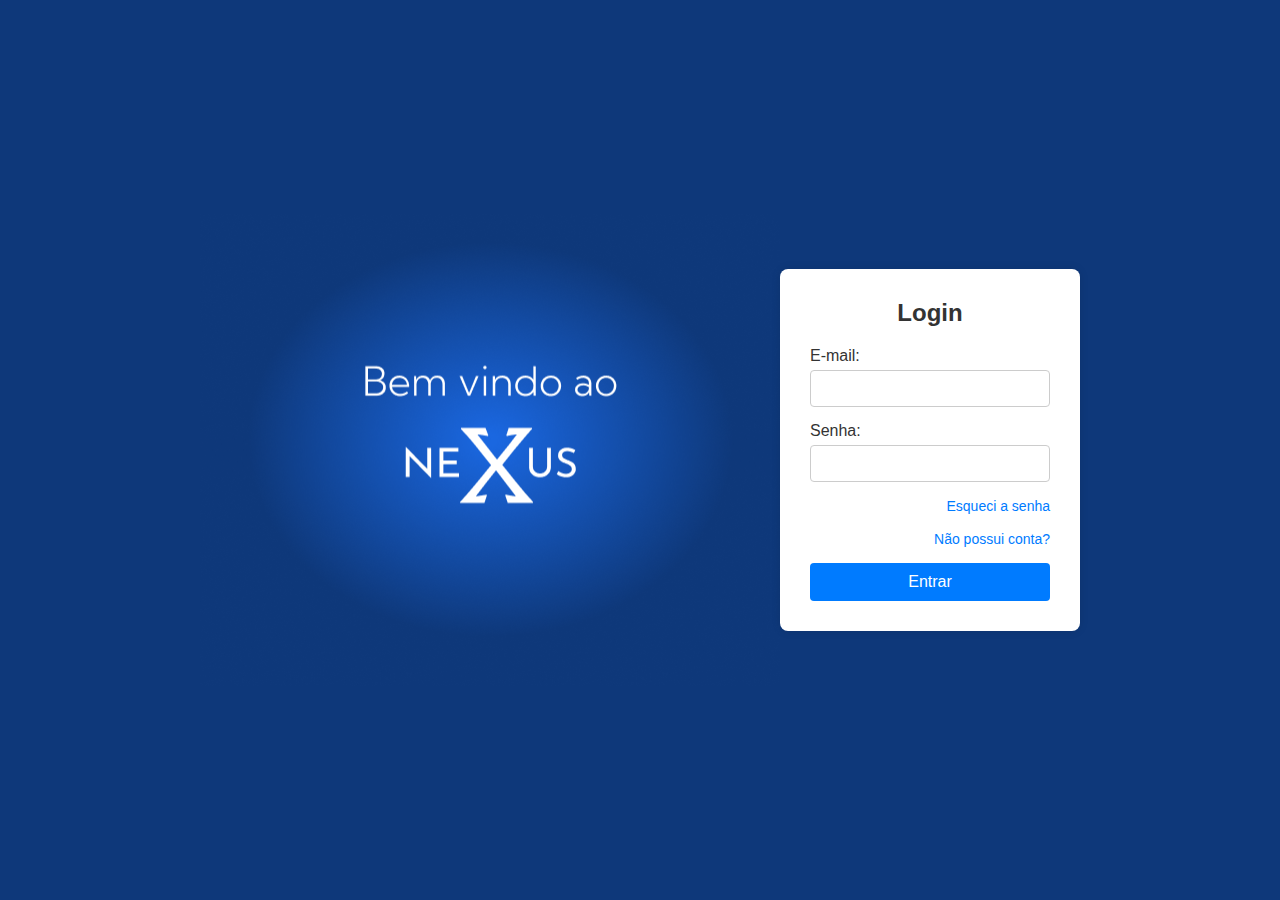
<file: index.html>
<!DOCTYPE html>
<html lang="pt-BR">
<head>
    <meta charset="UTF-8">
    <meta name="viewport" content="width=device-width, initial-scale=1.0">
    <title>Página de Login</title>
    <link rel="stylesheet" href="main.css">
</head>
<body>
    <img class="logo" src="img/bb.png">
    <div class="login-container">
        <h2>Login</h2>
        <form action="#" method="POST">
            <div class="input-group">
                <label for="email">E-mail:</label>
                <input type="email" id="email" name="email" required>
            </div>
            <div class="input-group">
                <label for="password">Senha:</label>
                <input type="password" id="password" name="password" required>
            </div>
            <div class="forgot-password">
                <a href="recusenha.html">Esqueci a senha</a>
            </div>
            <div class="novo-cadastro">
                <a href="conta.html">Não possui conta?</a>
            </div>
            <button type="submit">Entrar</button>
        </form>
    </div>
</body>
</html>
</file>
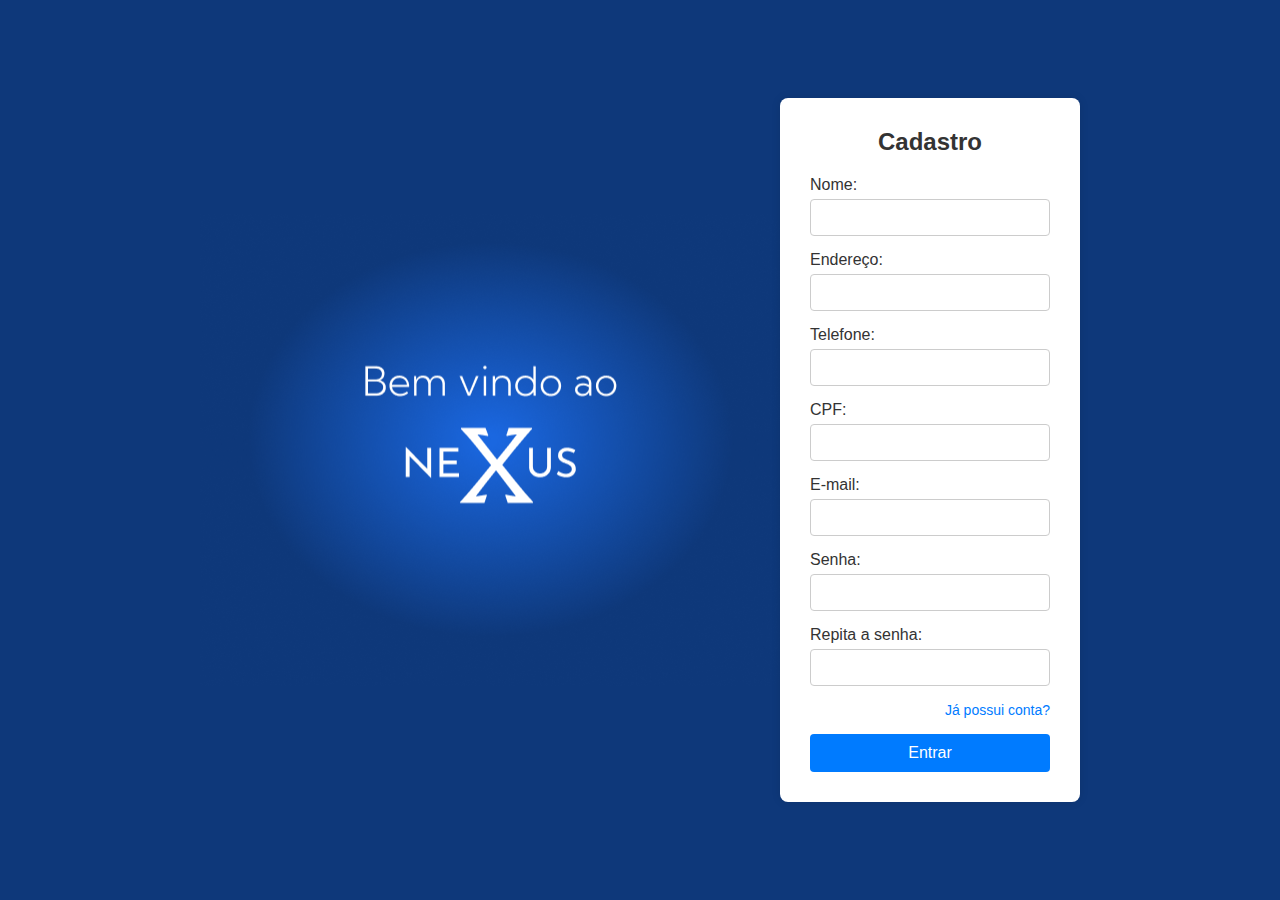
<file: conta.html>
<!DOCTYPE html>
<html lang="pt-BR">
<head>
    <meta charset="UTF-8">
    <meta name="viewport" content="width=device-width, initial-scale=1.0">
    <title>Cadastro</title>
    <link rel="stylesheet" href="conta.css">
</head>
<body>
    <img class="logo" src="img/bb.png">
    <div class="login-container">
        <h2>Cadastro</h2>
        <form action="#" method="POST">
            <div class="input-group">
                <label for="name">Nome:</label>
                <input type="name" id="email" name="name" required>
            </div>
            <div class="input-group">
                <label for="name">Endereço:</label>
                <input type="name" id="email" name="name" required>
            </div>
            <div class="input-group">
                <label for="name">Telefone:</label>
                <input type="name" id="email" name="name" required>
            </div>
            <div class="input-group">
                <label for="name">CPF:</label>
                <input type="name" id="email" name="name" required>
            </div>
            <div class="input-group">
                <label for="email">E-mail:</label>
                <input type="email" id="email" name="email" required>
            </div>
            <div class="input-group">
                <label for="password">Senha:</label>
                <input type="password" id="password" name="password" required>
            </div>
            <div class="input-group">
                <label for="password">Repita a senha:</label>
                <input type="password" id="password" name="password" required>
            </div>
            <div class="forgot-password">
                <a href="index.html">Já possui conta?</a>
            </div>
            <button type="submit">Entrar</button>
        </form>
    </div>
</body>
</html>
</file>
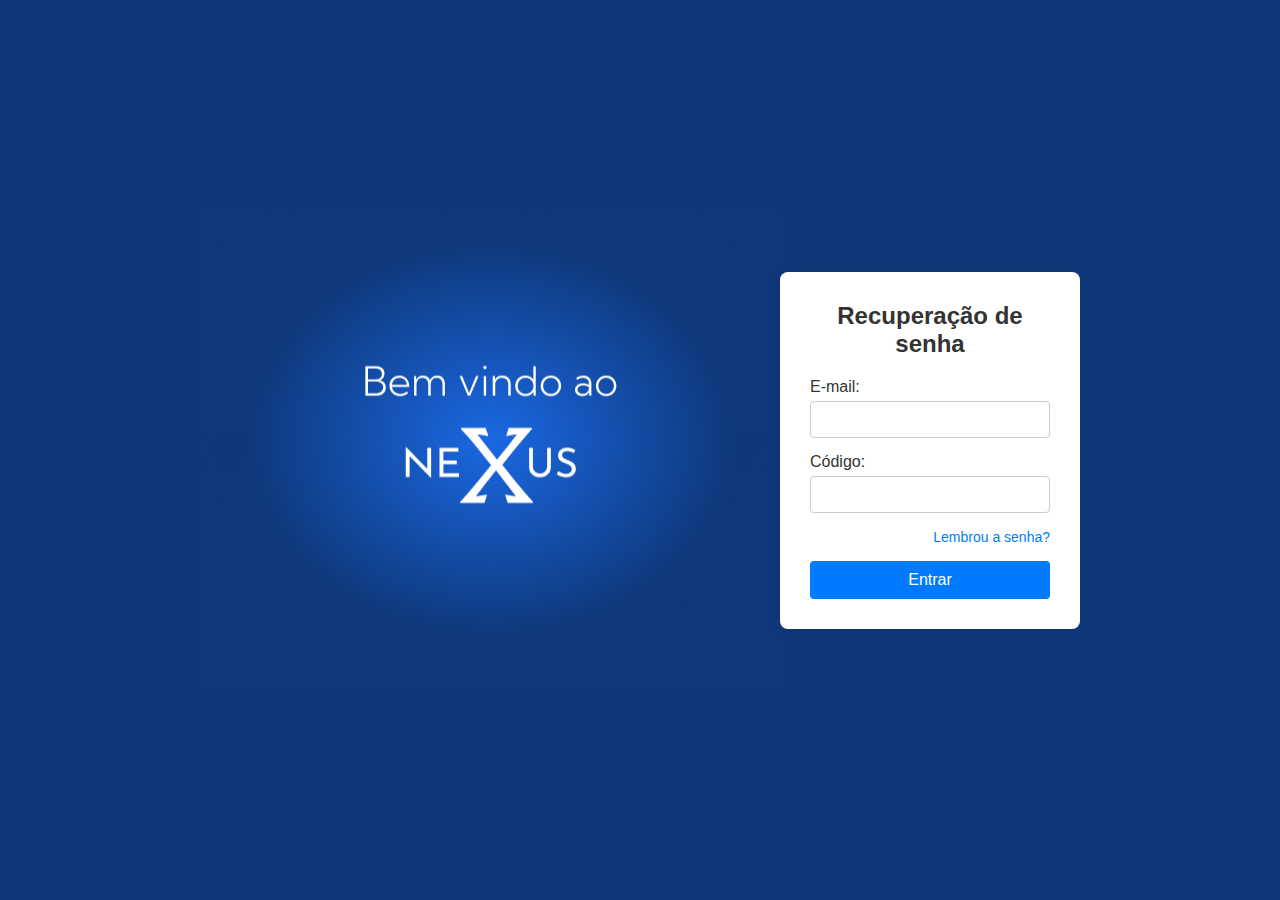
<file: recusenha.html>
<!DOCTYPE html>
<html lang="pt-BR">
<head>
    <meta charset="UTF-8">
    <meta name="viewport" content="width=device-width, initial-scale=1.0">
    <title>Recuperação de senha</title>
    <link rel="stylesheet" href="main.css">
</head>
<body>
    <img class="logo" src="img/bb.png">
    <div class="login-container">
        <h2>Recuperação de senha</h2>
        <form action="#" method="POST">
            <div class="input-group">
                <label for="email">E-mail:</label>
                <input type="email" id="email" name="email" required>
            </div>
            <div class="input-group">
                <label for="password">Código:</label>
                <input type="password" id="code" name="code" required>
            </div>
            <div class="forgot-password">
                <a href="index.html">Lembrou a senha?</a>
            </div>
            <button type="submit">Entrar</button>
        </form>
    </div>
</body>
</html>
</file>
<file: main.css>
* {
    margin: 0;
    padding: 0;
    box-sizing: border-box;
    font-family: Arial, sans-serif;
}

body {
    display: flex;
    justify-content: center;
    align-items: center;
    height: 100vh;
    background-color: #0E387A;
}

.login-container {
    background: #ffffff;
    padding: 30px;
    border-radius: 8px;
    box-shadow: 0 0 10px rgba(0, 0, 0, 0.1);
    width: 300px;
    text-align: center;
}

.login-container h2 {
    margin-bottom: 20px;
    color: #333;
}

.input-group {
    margin-bottom: 15px;
    text-align: left;
}

.input-group label {
    display: block;
    margin-bottom: 5px;
    color: #333;
}

.input-group input {
    width: 100%;
    padding: 10px;
    border: 1px solid #ccc;
    border-radius: 4px;
}

.forgot-password {
    margin-bottom: 15px;
    text-align: right;
}

.forgot-password a {
    color: #007bff;
    text-decoration: none;
    font-size: 14px;
}

.forgot-password a:hover {
    text-decoration: underline;
}

button {
    width: 100%;
    padding: 10px;
    background-color: #007bff;
    border: none;
    border-radius: 4px;
    color: white;
    font-size: 16px;
    cursor: pointer;
}

button:hover {
    background-color: #0056b3;
}

.novo-cadastro {
    margin-bottom: 15px;
    text-align: right;
}

.novo-cadastro a {
    color: #007bff;
    text-decoration: none;
    font-size: 14px;
}

.novo-cadastro a:hover {
    text-decoration: underline;
}
</file>
<file: conta.css>
* {
    margin: 0;
    padding: 0;
    box-sizing: border-box;
    font-family: Arial, sans-serif;
}

body {
    display: flex;
    justify-content: center;
    align-items: center;
    height: 100vh;
    background-color: #0E387A;
}

.login-container {
    background: #ffffff;
    padding: 30px;
    border-radius: 8px;
    box-shadow: 0 0 10px rgba(0, 0, 0, 0.1);
    width: 300px;
    text-align: center;
}

.login-container h2 {
    margin-bottom: 20px;
    color: #333;
}

.input-group {
    margin-bottom: 15px;
    text-align: left;
}

.input-group label {
    display: block;
    margin-bottom: 5px;
    color: #333;
}

.input-group input {
    width: 100%;
    padding: 10px;
    border: 1px solid #ccc;
    border-radius: 4px;
}

.forgot-password {
    margin-bottom: 15px;
    text-align: right;
}

.forgot-password a {
    color: #007bff;
    text-decoration: none;
    font-size: 14px;
}

.forgot-password a:hover {
    text-decoration: underline;
}

button {
    width: 100%;
    padding: 10px;
    background-color: #007bff;
    border: none;
    border-radius: 4px;
    color: white;
    font-size: 16px;
    cursor: pointer;
}

button:hover {
    background-color: #0056b3;
}

.novo-cadastro {
    margin-bottom: 15px;
    text-align: right;
}

.novo-cadastro a {
    color: #007bff;
    text-decoration: none;
    font-size: 14px;
}

.novo-cadastro a:hover {
    text-decoration: underline;
}
</file>
